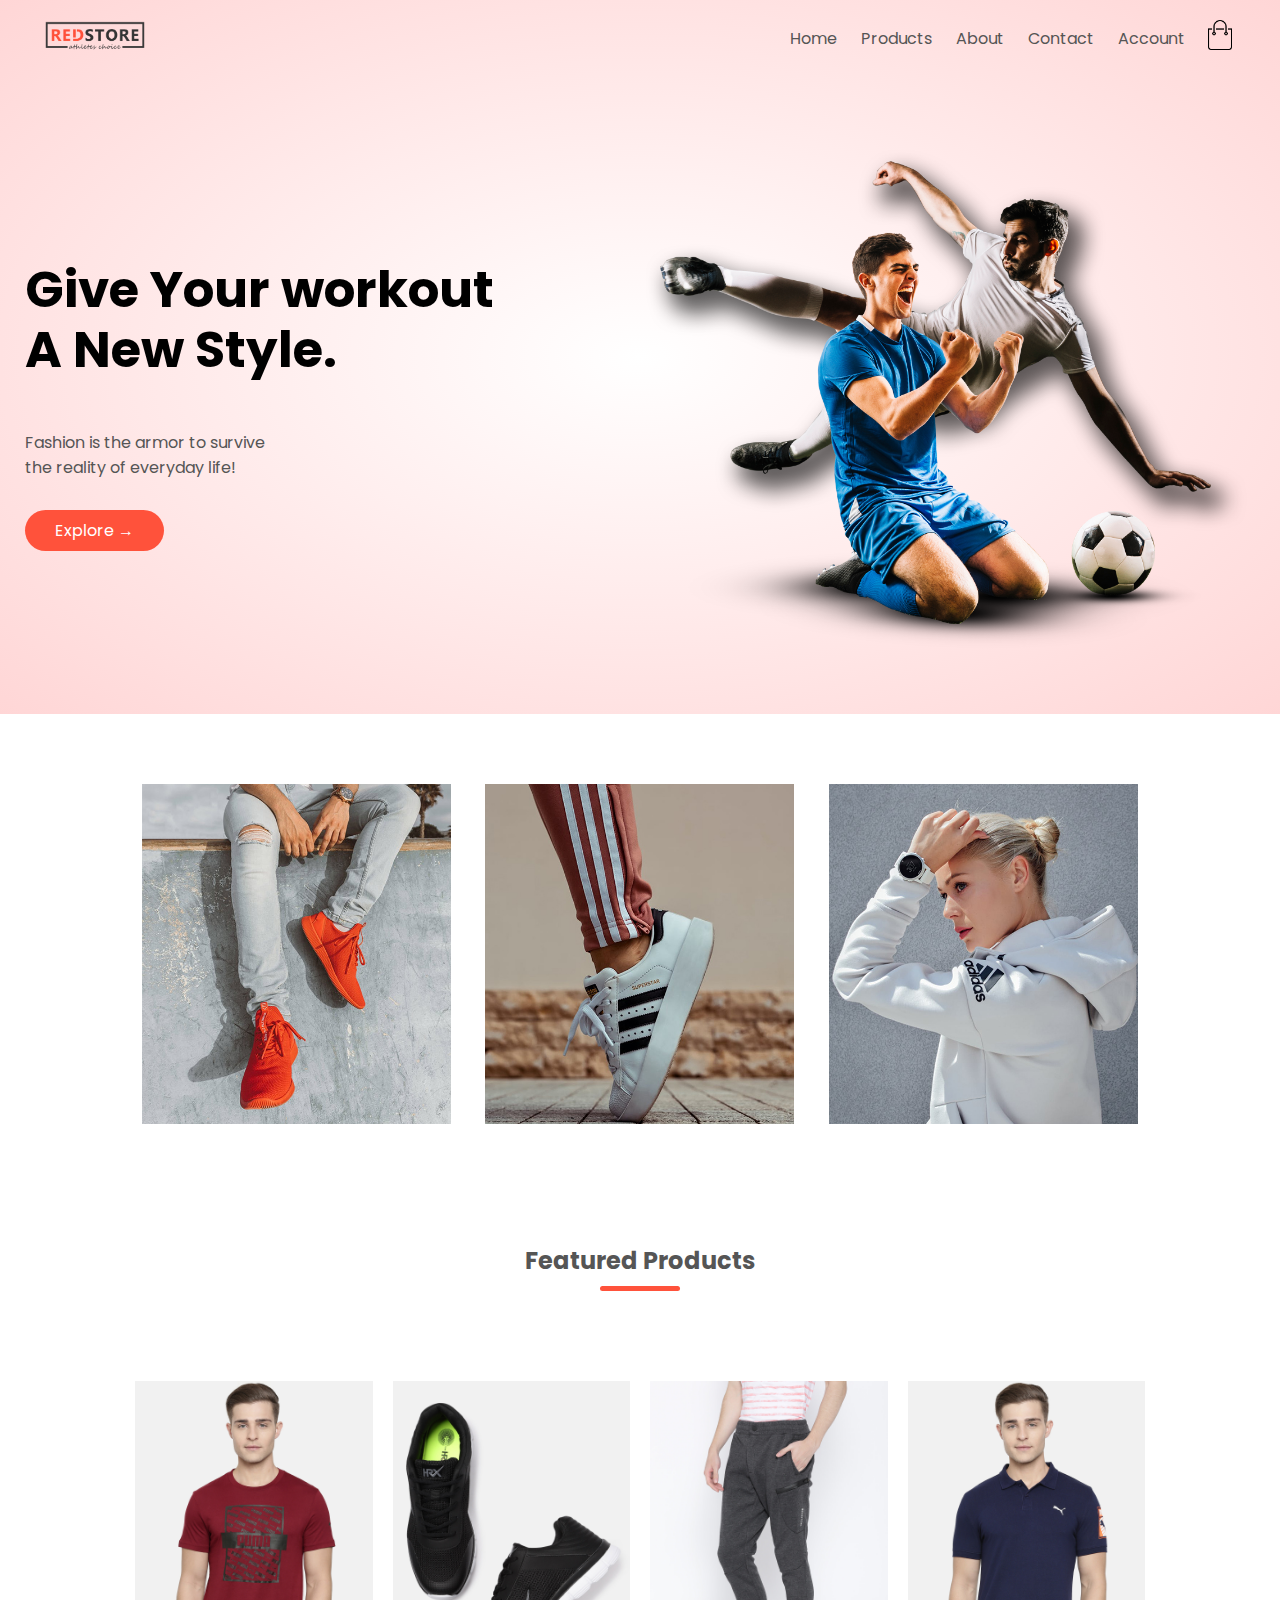
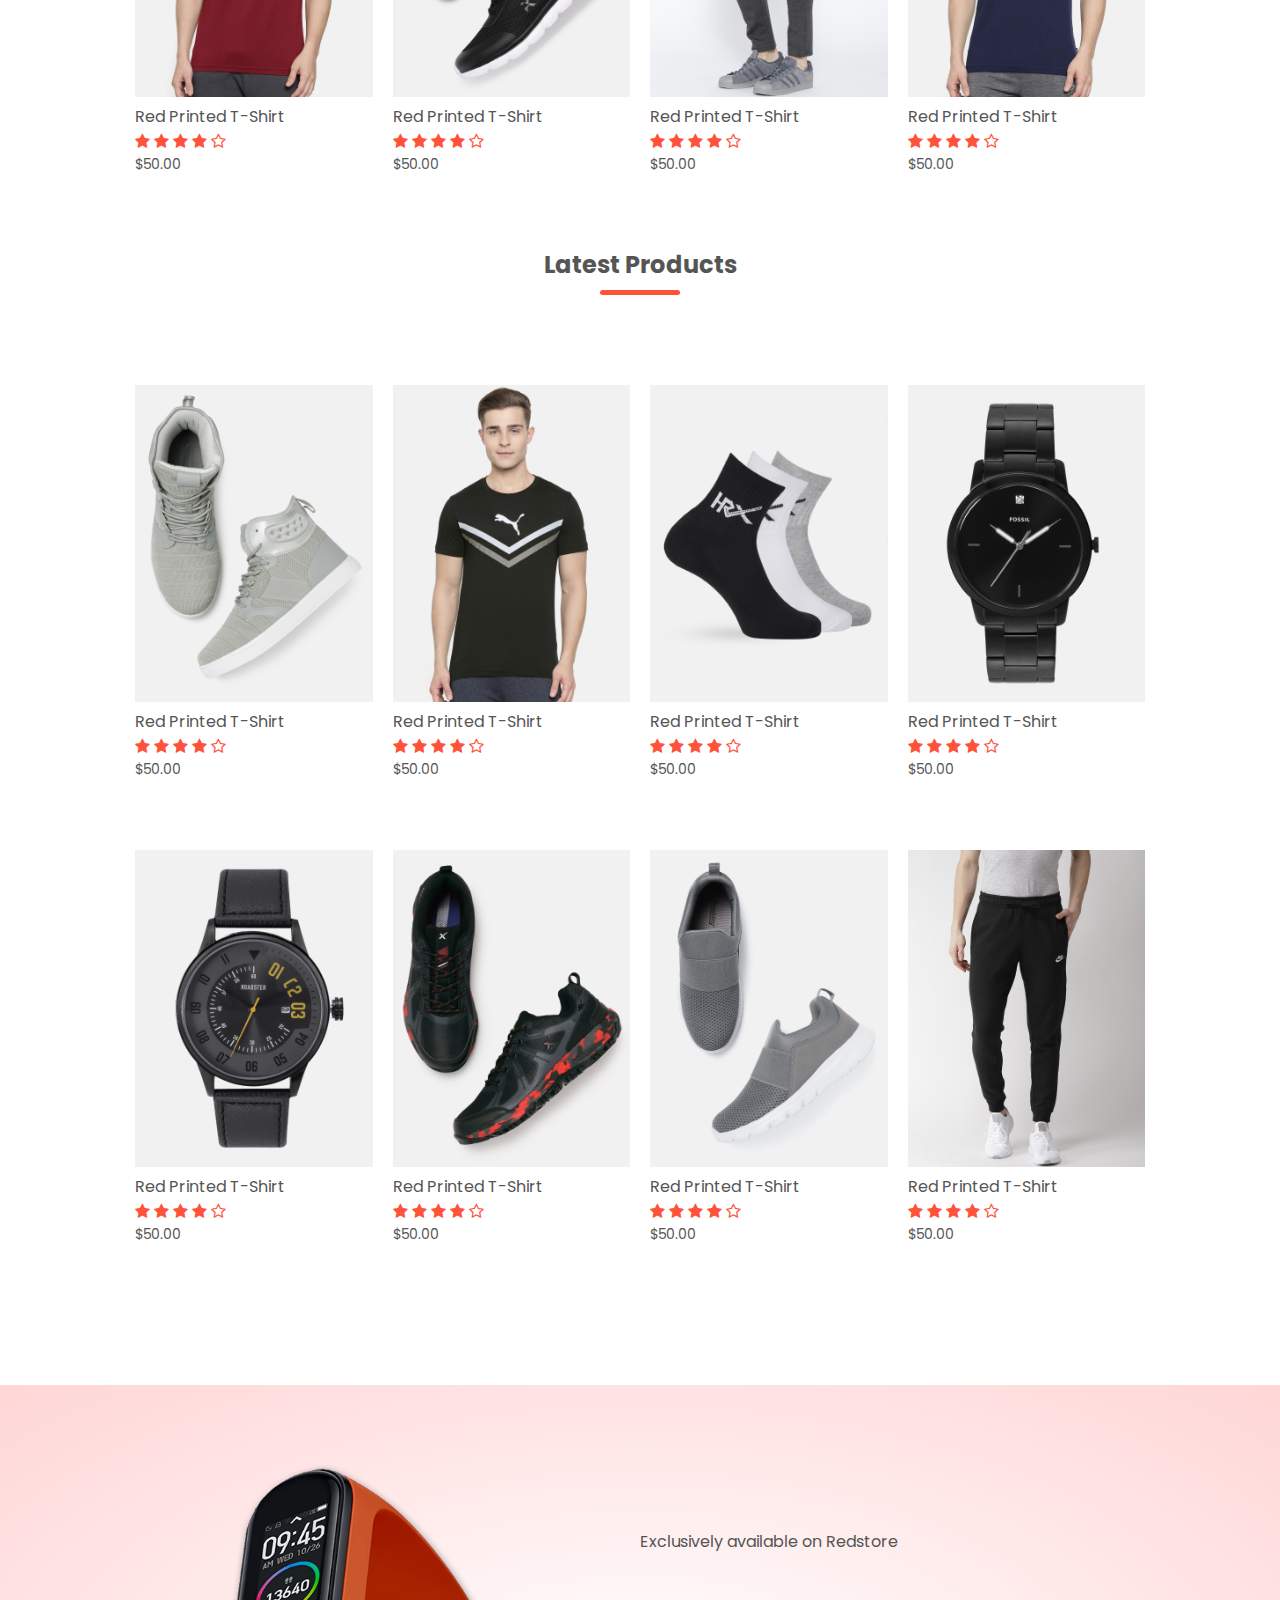
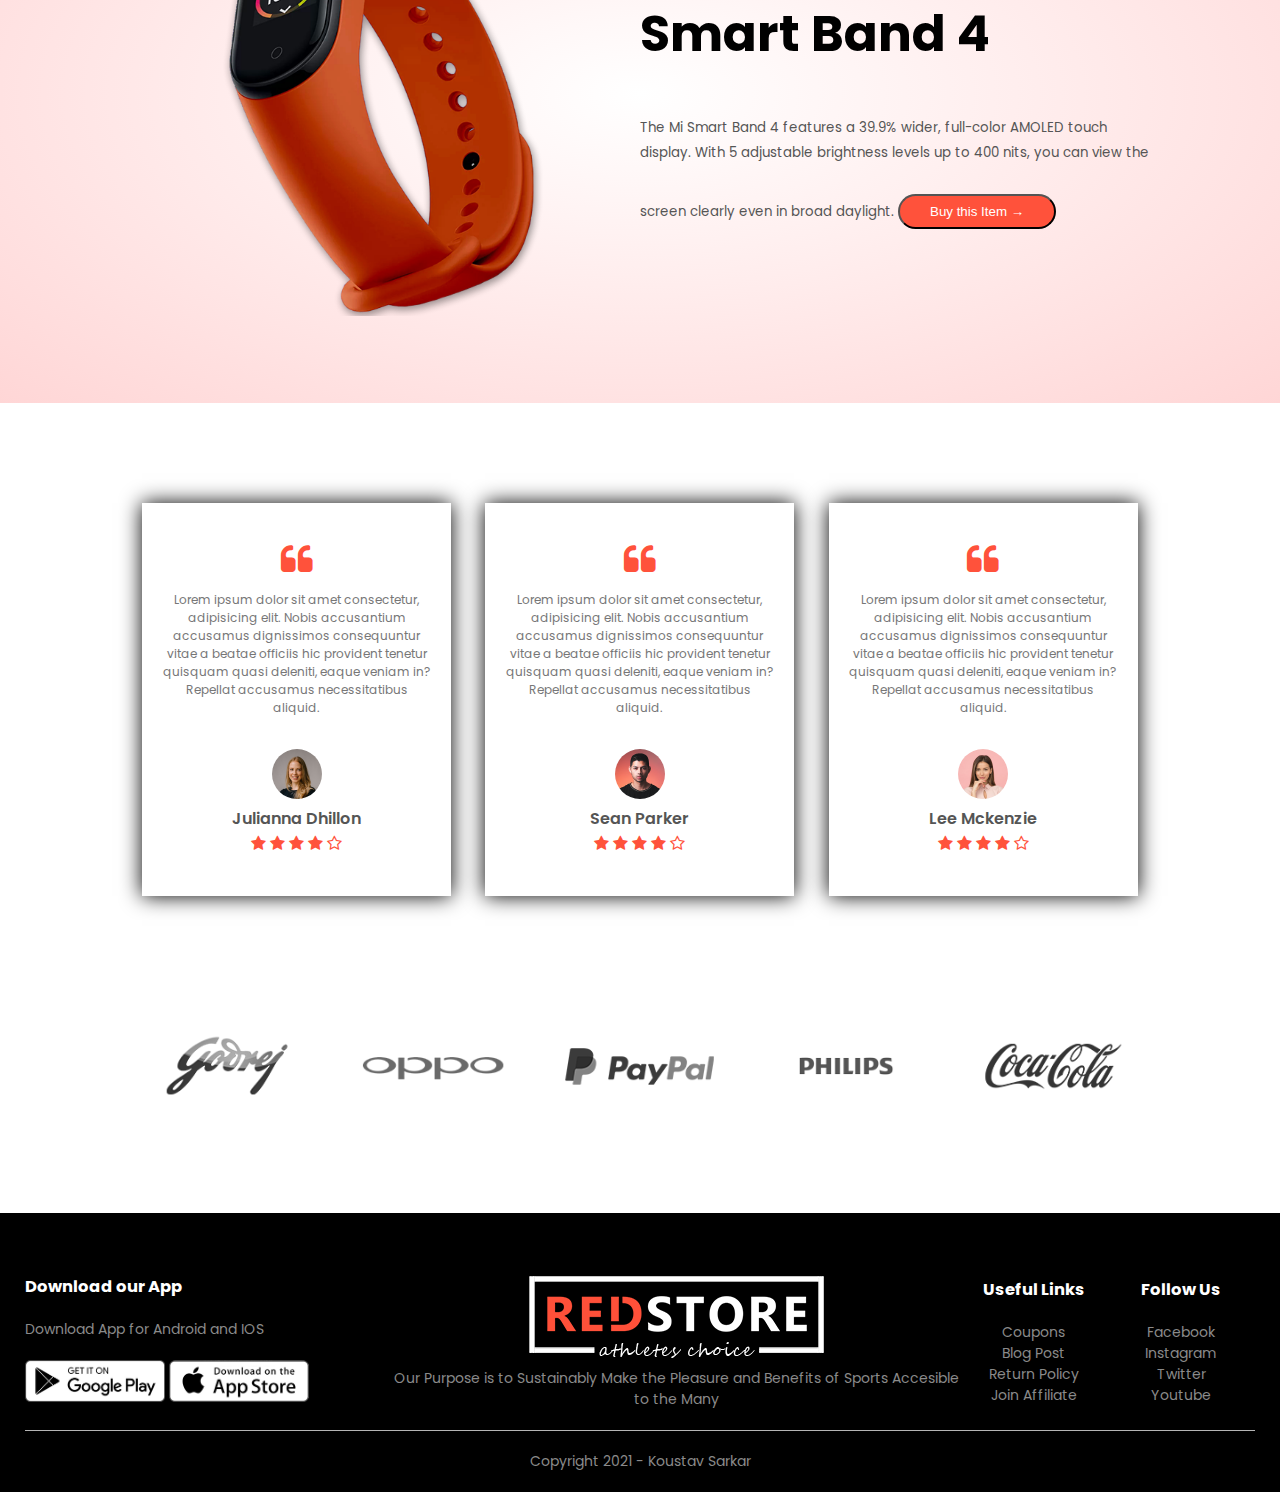
<file: index.html>
<!DOCTYPE html>
<html lang="en">
<head>
    <meta charset="UTF-8">
    <meta http-equiv="X-UA-Compatible" content="IE=edge">
    <meta name="viewport" content="width=device-width, initial-scale=1.0">
    <title>Redstore | E-Commerce Website</title>
    <link rel="stylesheet" href="style.css">
    <link rel="preconnect" href="https://fonts.googleapis.com">
    <link rel="preconnect" href="https://fonts.gstatic.com" crossorigin>
    <link href="https://fonts.googleapis.com/css2?family=Poppins:wght@100;300;400;500;600;700&display=swap" rel="stylesheet">
    <link rel="stylesheet" href="https://stackpath.bootstrapcdn.com/font-awesome/4.7.0/css/font-awesome.min.css">
</head>
<body>
</body>
    <div class="header">
        <div class="container">
            <div class="navbar">
                <div class="logo">
                   <a href="index.html"></a><img src="./RedStore_Img/images/logo.png" alt="image" width="100px" style="cursor: pointer;"></a> 
                </div>
                <nav>
                <ul id="MenuItems">
                    <li><a href="index.html">Home</a></li>
                    <li><a href="products.html">Products</a></li>
                    <li><a href="">About</a></li>
                    <li><a href="">Contact</a></li>
                    <li><a href="account.html">Account</a></li>
                </ul>
                </nav>
                <a href="cart.html"><img src="./RedStore_Img/images/cart.png" width="30px" height="30px"></a>
                <img src="./RedStore_Img/images/menu.png"class="menu-icon" onclick="menutoggle()">
            </div>
            <div class="row">
                <div class="col-2">
                    <h1>Give Your workout <br> A New Style. </h1>
                    <p>Fashion is the armor to survive <br> the reality of everyday life!</p>
                    <a href="" class="btn">Explore &#8594;</a>
                </div>
                <div class="col-2">
                    <img src="./RedStore_Img/images/image1.png" alt="">
                </div>
            </div> 
        </div>
    </div>
    <!-----featured Categories ------->
    <div class="categories">
        <div class="small-container">
            <div class="row">
                <div class="col-3">
                    <img src="./RedStore_Img/images/category-1.jpg" alt="">
                </div>
                <div class="col-3">
                    <img src="./RedStore_Img/images/category-2.jpg" alt="">
                </div>
                <div class="col-3">
                    <img src="./RedStore_Img/images/category-3.jpg" alt="">
                </div>
            </div>
        </div>
    </div>
    <!-----featured Products ------->
    <div class="small-container">
        <h2 class="title">Featured Products</h2>
        <div class="row">
            <div class="col-4">
                <a href="product-details.html"><img src="./RedStore_Img/images/product-1.jpg"></a>
                <a href="product-details.html"><h4>Red Printed T-Shirt</h4></a>
                <div class="rating">
                    <i class="fa fa-star"></i>
                    <i class="fa fa-star"></i>
                    <i class="fa fa-star"></i>
                    <i class="fa fa-star"></i>
                    <i class="fa fa-star-o"></i>
                </div>
                <p>$50.00</p>
            </div>
            <div class="col-4">
                <img src="./RedStore_Img/images/product-2.jpg">
                <h4>Red Printed T-Shirt</h4>
                <div class="rating">
                    <i class="fa fa-star"></i>
                    <i class="fa fa-star"></i>
                    <i class="fa fa-star"></i>
                    <i class="fa fa-star"></i>
                    <i class="fa fa-star-o"></i>
                </div>
                <p>$50.00</p>
            </div>
            <div class="col-4">
                <img src="./RedStore_Img/images/product-3.jpg">
                <h4>Red Printed T-Shirt</h4>
                <div class="rating">
                    <i class="fa fa-star"></i>
                    <i class="fa fa-star"></i>
                    <i class="fa fa-star"></i>
                    <i class="fa fa-star"></i>
                    <i class="fa fa-star-o"></i>
                </div>
                <p>$50.00</p>
            </div>
            <div class="col-4">
                <img src="./RedStore_Img/images/product-4.jpg">
                <h4>Red Printed T-Shirt</h4>
                <div class="rating">
                    <i class="fa fa-star"></i>
                    <i class="fa fa-star"></i>
                    <i class="fa fa-star"></i>
                    <i class="fa fa-star"></i>
                    <i class="fa fa-star-o"></i>
                </div>
                <p>$50.00</p>
            </div>
        </div>
    </div>
    <!-----Latest Products ------->
    <div class="small-container">
        <h2 class="title">Latest Products</h2>
        <div class="row">
            <div class="col-4">
                <img src="./RedStore_Img/images/product-5.jpg">
                <h4>Red Printed T-Shirt</h4>
                <div class="rating">
                    <i class="fa fa-star"></i>
                    <i class="fa fa-star"></i>
                    <i class="fa fa-star"></i>
                    <i class="fa fa-star"></i>
                    <i class="fa fa-star-o"></i>
                </div>
                <p>$50.00</p>
            </div>
            <div class="col-4">
                <img src="./RedStore_Img/images/product-6.jpg">
                <h4>Red Printed T-Shirt</h4>
                <div class="rating">
                    <i class="fa fa-star"></i>
                    <i class="fa fa-star"></i>
                    <i class="fa fa-star"></i>
                    <i class="fa fa-star"></i>
                    <i class="fa fa-star-o"></i>
                </div>
                <p>$50.00</p>
            </div>
            <div class="col-4">
                <img src="./RedStore_Img/images/product-7.jpg">
                <h4>Red Printed T-Shirt</h4>
                <div class="rating">
                    <i class="fa fa-star"></i>
                    <i class="fa fa-star"></i>
                    <i class="fa fa-star"></i>
                    <i class="fa fa-star"></i>
                    <i class="fa fa-star-o"></i>
                </div>
                <p>$50.00</p>
            </div>
            <div class="col-4">
                <img src="./RedStore_Img/images/product-8.jpg">
                <h4>Red Printed T-Shirt</h4>
                <div class="rating">
                    <i class="fa fa-star"></i>
                    <i class="fa fa-star"></i>
                    <i class="fa fa-star"></i>
                    <i class="fa fa-star"></i>
                    <i class="fa fa-star-o"></i>
                </div>
                <p>$50.00</p>
            </div>
        </div>
        <div class="row">
            <div class="col-4">
                <img src="./RedStore_Img/images/product-9.jpg">
                <h4>Red Printed T-Shirt</h4>
                <div class="rating">
                    <i class="fa fa-star"></i>
                    <i class="fa fa-star"></i>
                    <i class="fa fa-star"></i>
                    <i class="fa fa-star"></i>
                    <i class="fa fa-star-o"></i>
                </div>
                <p>$50.00</p>
            </div>
            <div class="col-4">
                <img src="./RedStore_Img/images/product-10.jpg">
                <h4>Red Printed T-Shirt</h4>
                <div class="rating">
                    <i class="fa fa-star"></i>
                    <i class="fa fa-star"></i>
                    <i class="fa fa-star"></i>
                    <i class="fa fa-star"></i>
                    <i class="fa fa-star-o"></i>
                </div>
                <p>$50.00</p>
            </div>
            <div class="col-4">
                <img src="./RedStore_Img/images/product-11.jpg">
                <h4>Red Printed T-Shirt</h4>
                <div class="rating">
                    <i class="fa fa-star"></i>
                    <i class="fa fa-star"></i>
                    <i class="fa fa-star"></i>
                    <i class="fa fa-star"></i>
                    <i class="fa fa-star-o"></i>
                </div>
                <p>$50.00</p>
            </div>
            <div class="col-4">
                <img src="./RedStore_Img/images/product-12.jpg">
                <h4>Red Printed T-Shirt</h4>
                <div class="rating">
                    <i class="fa fa-star"></i>
                    <i class="fa fa-star"></i>
                    <i class="fa fa-star"></i>
                    <i class="fa fa-star"></i>
                    <i class="fa fa-star-o"></i>
                </div>
                <p>$50.00</p>
            </div>
        </div>
    </div>
    <!-- Offer -->
    <div class="offer">
        <div class="small-container">
            <div class="row">
                <div class="col-2">
                    <img src="./RedStore_Img/images/exclusive.png" >
                </div>
                <div class="col-2">
                    <p>Exclusively available on Redstore</p>
                    <h1>Smart Band 4</h1>
                    <small>The Mi Smart Band 4 features a 39.9% wider, full-color AMOLED touch display.
                        With 5 adjustable brightness levels up to 400 nits, you can view the screen clearly even in broad daylight.</small>
                        <button type="button" class="btn btn-primary">Buy this Item &#8594</button>
                </div>
            </div>
        </div>
    </div>
    <!----------Testimonial----------->
    <div class="testimonial">
        <div class="small-container">
            <div class="row">
                <div class="col-3">
                    <i class="fa fa-quote-left"></i>
                    <p>Lorem ipsum dolor sit amet consectetur, adipisicing elit. Nobis accusantium accusamus dignissimos consequuntur vitae a beatae officiis hic provident tenetur quisquam quasi deleniti, eaque veniam in? Repellat accusamus necessitatibus aliquid.</p>
                   
                    <img src="./RedStore_Img/images/user-1.png" al>
                    <h3>Julianna Dhillon</h3>
                    <div class="rating">
                        <i class="fa fa-star"></i>
                        <i class="fa fa-star"></i>
                        <i class="fa fa-star"></i>
                        <i class="fa fa-star"></i>
                        <i class="fa fa-star-o"></i>
                    </div>
                </div>
                <div class="col-3">
                    <i class="fa fa-quote-left"></i>
                    <p>Lorem ipsum dolor sit amet consectetur, adipisicing elit. Nobis accusantium accusamus dignissimos consequuntur vitae a beatae officiis hic provident tenetur quisquam quasi deleniti, eaque veniam in? Repellat accusamus necessitatibus aliquid.</p>
                    
                    <img src="./RedStore_Img/images/user-2.png" al>
                    <h3>Sean Parker</h3>
                    <div class="rating">
                        <i class="fa fa-star"></i>
                        <i class="fa fa-star"></i>
                        <i class="fa fa-star"></i>
                        <i class="fa fa-star"></i>
                        <i class="fa fa-star-o"></i>
                    </div>
                </div>
                <div class="col-3">
                    <i class="fa fa-quote-left"></i>
                    <p>Lorem ipsum dolor sit amet consectetur, adipisicing elit. Nobis accusantium accusamus dignissimos consequuntur vitae a beatae officiis hic provident tenetur quisquam quasi deleniti, eaque veniam in? Repellat accusamus necessitatibus aliquid.</p>
                    
                    <img src="./RedStore_Img/images/user-3.png" al>
                    <h3>Lee Mckenzie</h3>
                    <div class="rating">
                        <i class="fa fa-star"></i>
                        <i class="fa fa-star"></i>
                        <i class="fa fa-star"></i>
                        <i class="fa fa-star"></i>
                        <i class="fa fa-star-o"></i>
                    </div>
                </div>
            </div>
        </div>
    </div>
    <!-----------------Brands------------------>
    <div class="brands">
        <div class="small-container">
            <div class="row">
                <div class="col-5">
                    <img src="./RedStore_Img/images/logo-godrej.png" alt="">
                </div>
                <div class="col-5">
                    <img src="./RedStore_Img/images/logo-oppo.png" alt="">
                </div>
                <div class="col-5">
                    <img src="./RedStore_Img/images/logo-paypal.png" alt="">
                </div>
                <div class="col-5">
                    <img src="./RedStore_Img/images/logo-philips.png" alt="">
                </div>
                <div class="col-5">
                    <img src="./RedStore_Img/images/logo-coca-cola.png" alt="">
                </div>
            </div>
        </div>
    </div>
    <div class="footer">
        <div class="container">
            <div class="row">
                <div class="footer-col-1">
                    <h3>Download our App</h3>
                    <p>Download App for Android and IOS</p>
                    <div class="app-logo">
                        <img src="./RedStore_Img/images/play-store.png" alt="">
                        <img src="./RedStore_Img/images/app-store.png" alt="">
                    </div>
                </div>
                <div class="footer-col-2">
                    <img src="./RedStore_Img/images/logo-white.png" alt="">
                    <p>Our Purpose is to Sustainably Make the Pleasure and Benefits of Sports Accesible to the Many</p>
                </div>
                <div class="footer-col-3">
                    <h3>Useful Links</h3>
                    <ul>
                        <li>Coupons</li>
                        <li>Blog Post</li>
                        <li>Return Policy</li>
                        <li>Join Affiliate</li>
                    </ul>
                </div>
                <div class="footer-col-4">
                    <h3>Follow Us</h3>
                    <ul>
                        <li>Facebook</li>
                        <li>Instagram</li>
                        <li>Twitter</li>
                        <li>Youtube</li>
                    </ul>
                </div>
            </div>
            <hr>
            <p class="copyright">Copyright 2021 - Koustav Sarkar</p>
        </div>
    </div>
    <!-- ----------js for toggle menu------- -->
     <script>
        var MenuItems = document.getElementById("MenuItems");
        MenuItems.style.maxHeight="0px";
        function menutoggle()
        {
            if(MenuItems.style.maxHeight == "0px")
            {
                MenuItems.style.maxHeight = "200px";
            }
            else
            {
                MenuItems.style.maxHeight = "0px";
            }
        }
    </script> 
</body>
</html>
</file>
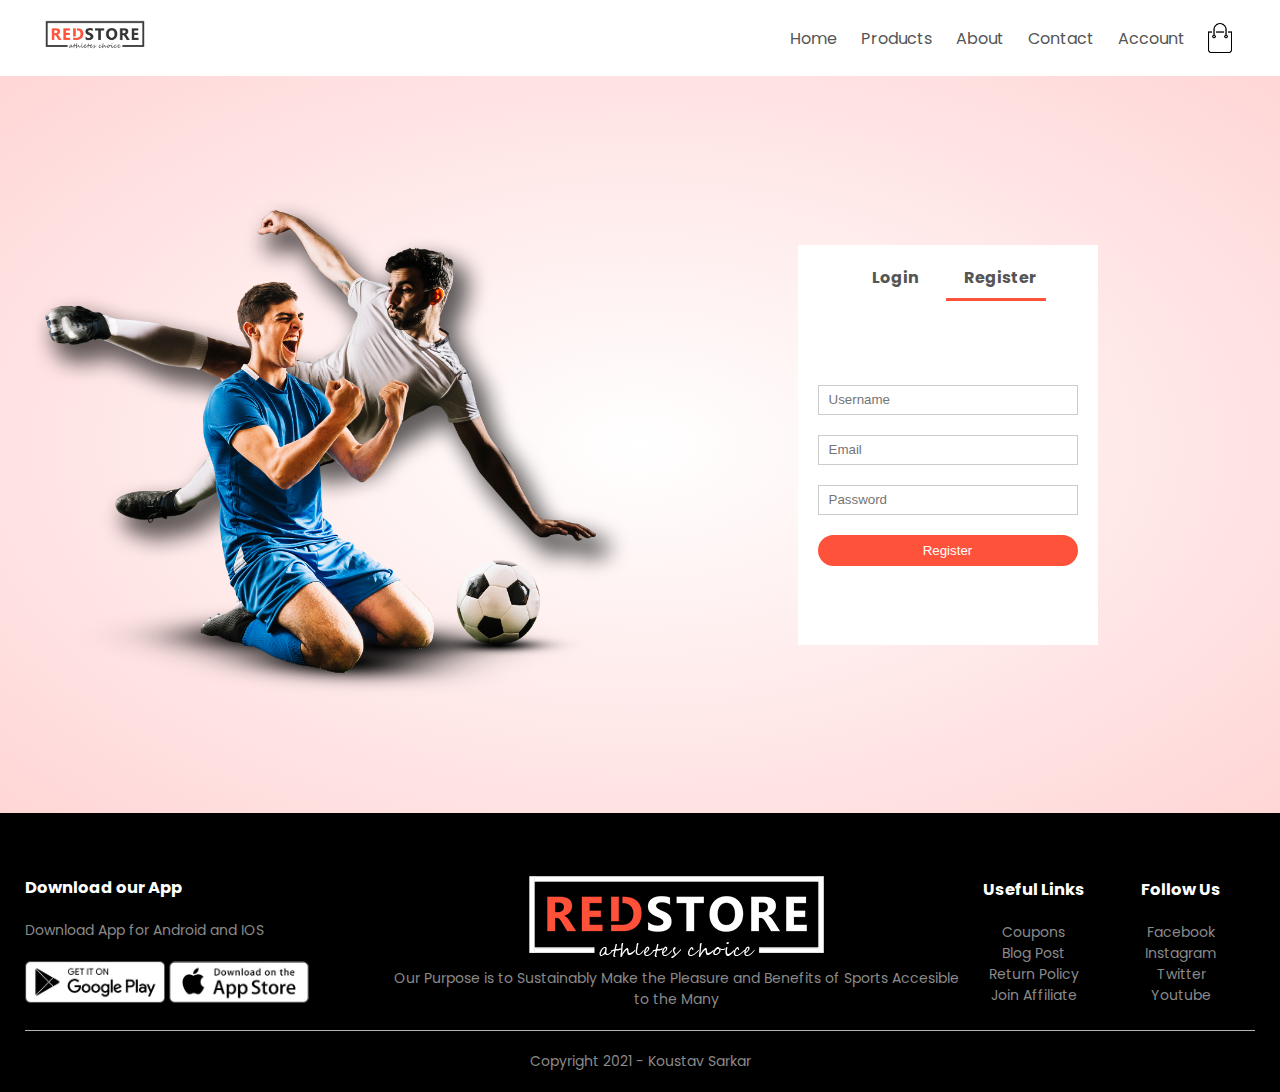
<file: account.html>
<!DOCTYPE html>
<html lang="en">
<head>
    <meta charset="UTF-8">
    <meta http-equiv="X-UA-Compatible" content="IE=edge">
    <meta name="viewport" content="width=device-width, initial-scale=1.0">
    <title>All-Products-Redstore | E-Commerce Website</title>
    <link rel="stylesheet" href="style.css">
    <link rel="preconnect" href="https://fonts.googleapis.com">
    <link rel="preconnect" href="https://fonts.gstatic.com" crossorigin>
    <link href="https://fonts.googleapis.com/css2?family=Poppins:wght@100;300;400;500;600;700&display=swap" rel="stylesheet">
    <link rel="stylesheet" href="https://stackpath.bootstrapcdn.com/font-awesome/4.7.0/css/font-awesome.min.css">
</head>
<body>
</body>
        <div class="container">
            <div class="navbar">
                <div class="logo">
                    <img src="./RedStore_Img/images/logo.png" alt="image" width="100px">
                </div>
                <nav>
                <ul id="MenuItems">
                    <li><a href="">Home</a></li>
                    <li><a href="">Products</a></li>
                    <li><a href="">About</a></li>
                    <li><a href="">Contact</a></li>
                    <li><a href="">Account</a></li>
                </ul>
                </nav>
                <img src="./RedStore_Img/images/cart.png" width="30px" height="30px">
                <img src="./RedStore_Img/images/menu.png"class="menu-icon" onclick="menutoggle()">
            </div> 
        </div> 

        <!-- --------------account page-------------- -->
        <div class="account-page">
            <div class="container">
                <div class="row">
                    <div class="col-2">
                        <img src="./RedStore_Img/images/image1.png" alt="">
                    </div>
                    <div class="col-2">
                        <div class="form-container">
                            <div class="form-btn">
                                <span onclick="login()">Login</span>
                                <span onclick="register()">Register</span>
                                <hr id="Indicator">
                            </div>
                            <form id="LoginForm">
                                <input type="text" placeholder="Username">
                                <input type="password" placeholder="Password">
                                <button type="submit" class="btn">Login</button>
                                <a href="">Forgot Password</a>
                            </form>

                            <form id="RegForm">
                                <input type="text" placeholder="Username">
                                <input type="email" placeholder="Email">
                                <input type="password" placeholder="Password">
                                <button type="submit" class="btn">Register</button>
                            </form>
                        </div>
                    </div>
                </div>
            </div>
        </div>

    <!-----Footer ------->
    <div class="footer">
        <div class="container">
            <div class="row">
                <div class="footer-col-1">
                    <h3>Download our App</h3>
                    <p>Download App for Android and IOS</p>
                    <div class="app-logo">
                        <img src="./RedStore_Img/images/play-store.png" alt="">
                        <img src="./RedStore_Img/images/app-store.png" alt="">
                    </div>
                </div>
                <div class="footer-col-2">
                    <img src="./RedStore_Img/images/logo-white.png" alt="">
                    <p>Our Purpose is to Sustainably Make the Pleasure and Benefits of Sports Accesible to the Many</p>
                </div>
                <div class="footer-col-3">
                    <h3>Useful Links</h3>
                    <ul>
                        <li>Coupons</li>
                        <li>Blog Post</li>
                        <li>Return Policy</li>
                        <li>Join Affiliate</li>
                    </ul>
                </div>
                <div class="footer-col-4">
                    <h3>Follow Us</h3>
                    <ul>
                        <li>Facebook</li>
                        <li>Instagram</li>
                        <li>Twitter</li>
                        <li>Youtube</li>
                    </ul>
                </div>
            </div>
            <hr>
            <p class="copyright">Copyright 2021 - Koustav Sarkar</p>
        </div>
    </div>
    <!-- ----------js for toggle menu------- -->
     <script>
        var MenuItems = document.getElementById("MenuItems");
        MenuItems.style.maxHeight="0px";
        function menutoggle()
        {
            if(MenuItems.style.maxHeight == "0px")
            {
                MenuItems.style.maxHeight = "200px";
            }
            else
            {
                MenuItems.style.maxHeight = "0px";
            }
        }
    </script> 

    <!---------js for toggle form------->
    <script>
        var LoginForm = document.getElementById("LoginForm")
        var RegForm = document.getElementById("RegForm")
        var indicator = document.getElementById("Indicator")
        function register()
        {
            RegForm.style.transform = "translateX(0px)"
            LoginForm.style.transform = "translateX(0px)"
            Indicator.style.transform = "translateX(100px)"
        }
        function login()
        {
            RegForm.style.transform = "translateX(300px)"
            LoginForm.style.transform = "translateX(300px)"
            Indicator.style.transform = "translateX(0px)"
        }
    </script>
</body>
</html>
</file>
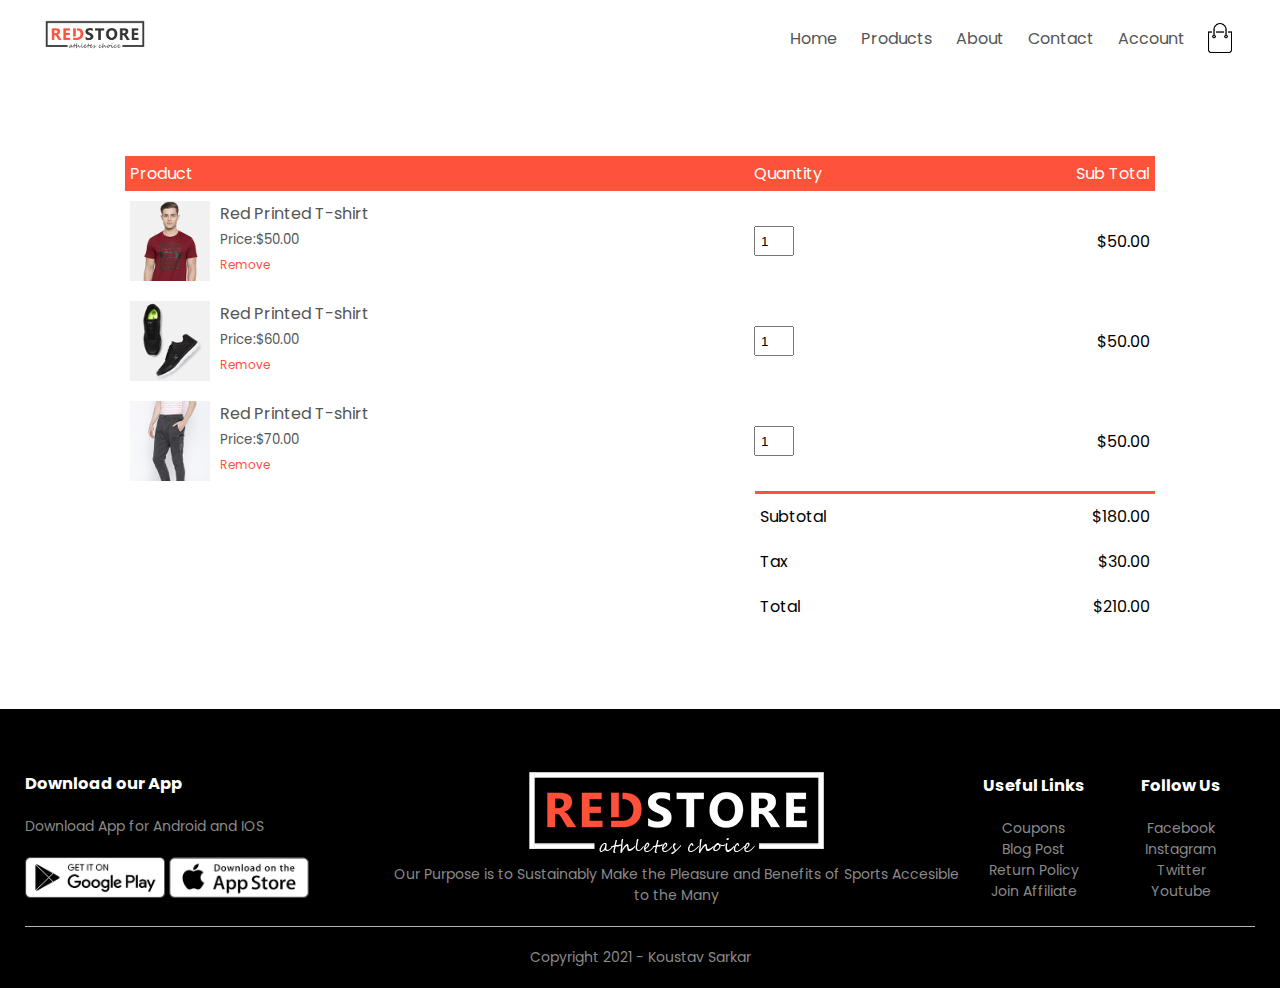
<file: cart.html>
<!DOCTYPE html>
<html lang="en">
<head>
    <meta charset="UTF-8">
    <meta http-equiv="X-UA-Compatible" content="IE=edge">
    <meta name="viewport" content="width=device-width, initial-scale=1.0">
    <title>All-Products-Redstore | E-Commerce Website</title>
    <link rel="stylesheet" href="style.css">
    <link rel="preconnect" href="https://fonts.googleapis.com">
    <link rel="preconnect" href="https://fonts.gstatic.com" crossorigin>
    <link href="https://fonts.googleapis.com/css2?family=Poppins:wght@100;300;400;500;600;700&display=swap" rel="stylesheet">
    <link rel="stylesheet" href="https://stackpath.bootstrapcdn.com/font-awesome/4.7.0/css/font-awesome.min.css">
</head>
<body>
</body>
        <div class="container">
            <div class="navbar">
                <div class="logo">
                    <img src="./RedStore_Img/images/logo.png" alt="image" width="100px">
                </div>
                <nav>
                <ul id="MenuItems">
                    <li><a href="">Home</a></li>
                    <li><a href="">Products</a></li>
                    <li><a href="">About</a></li>
                    <li><a href="">Contact</a></li>
                    <li><a href="">Account</a></li>
                </ul>
                </nav>
                <img src="./RedStore_Img/images/cart.png" width="30px" height="30px">
                <img src="./RedStore_Img/images/menu.png"class="menu-icon" onclick="menutoggle()">
            </div> 
        </div>

        <!-----cart items details ------->
        <div class="small-container cart-page">
            <table>
                <tr>
                    <th>Product</th>
                    <th>Quantity</th>
                    <th>Sub Total</th>
                </tr>
                <tr>
                    <td>
                        <div class="cart-info">
                            <img src="./RedStore_Img/images/buy-1.jpg" alt="">
                            <div>
                                <p>Red Printed T-shirt</p>
                                <small>Price:$50.00</small>
                                <br>
                                <a href="">Remove</a>
                            </div>
                        </div>
                    </td>
                    <td><input type="number" value="1"></td>
                    <td>$50.00</td>
                </tr>
                <tr>
                    <td>
                        <div class="cart-info">
                            <img src="./RedStore_Img/images/buy-2.jpg" alt="">
                            <div>
                                <p>Red Printed T-shirt</p>
                                <small>Price:$60.00</small>
                                <br>
                                <a href="">Remove</a>
                            </div>
                        </div>
                    </td>
                    <td><input type="number" value="1"></td>
                    <td>$50.00</td>
                </tr>
                <tr>
                    <td>
                        <div class="cart-info">
                            <img src="./RedStore_Img/images/buy-3.jpg" alt="">
                            <div>
                                <p>Red Printed T-shirt</p>
                                <small>Price:$70.00</small>
                                <br>
                                <a href="">Remove</a>
                            </div>
                        </div>
                    </td>
                    <td><input type="number" value="1"></td>
                    <td>$50.00</td>
                </tr>
            </table>

            <div class="total-price">
                <table>
                    <tr>
                        <td>Subtotal</td>
                        <td>$180.00</td>
                    </tr>
                    <tr>
                        <td>Tax</td>
                        <td>$30.00</td>
                    </tr>
                    <tr>
                        <td>Total</td>
                        <td>$210.00</td>
                    </tr>
                </table>
            </div>


        </div>
    <!-----Footer ------->
    <div class="footer">
        <div class="container">
            <div class="row">
                <div class="footer-col-1">
                    <h3>Download our App</h3>
                    <p>Download App for Android and IOS</p>
                    <div class="app-logo">
                        <img src="./RedStore_Img/images/play-store.png" alt="">
                        <img src="./RedStore_Img/images/app-store.png" alt="">
                    </div>
                </div>
                <div class="footer-col-2">
                    <img src="./RedStore_Img/images/logo-white.png" alt="">
                    <p>Our Purpose is to Sustainably Make the Pleasure and Benefits of Sports Accesible to the Many</p>
                </div>
                <div class="footer-col-3">
                    <h3>Useful Links</h3>
                    <ul>
                        <li>Coupons</li>
                        <li>Blog Post</li>
                        <li>Return Policy</li>
                        <li>Join Affiliate</li>
                    </ul>
                </div>
                <div class="footer-col-4">
                    <h3>Follow Us</h3>
                    <ul>
                        <li>Facebook</li>
                        <li>Instagram</li>
                        <li>Twitter</li>
                        <li>Youtube</li>
                    </ul>
                </div>
            </div>
            <hr>
            <p class="copyright">Copyright 2021 - Koustav Sarkar</p>
        </div>
    </div>
    <!-- ----------js for toggle menu------- -->
     <script>
        var MenuItems = document.getElementById("MenuItems");
        MenuItems.style.maxHeight="0px";
        function menutoggle()
        {
            if(MenuItems.style.maxHeight == "0px")
            {
                MenuItems.style.maxHeight = "200px";
            }
            else
            {
                MenuItems.style.maxHeight = "0px";
            }
        }
    </script> 

</body>
</html>
</file>
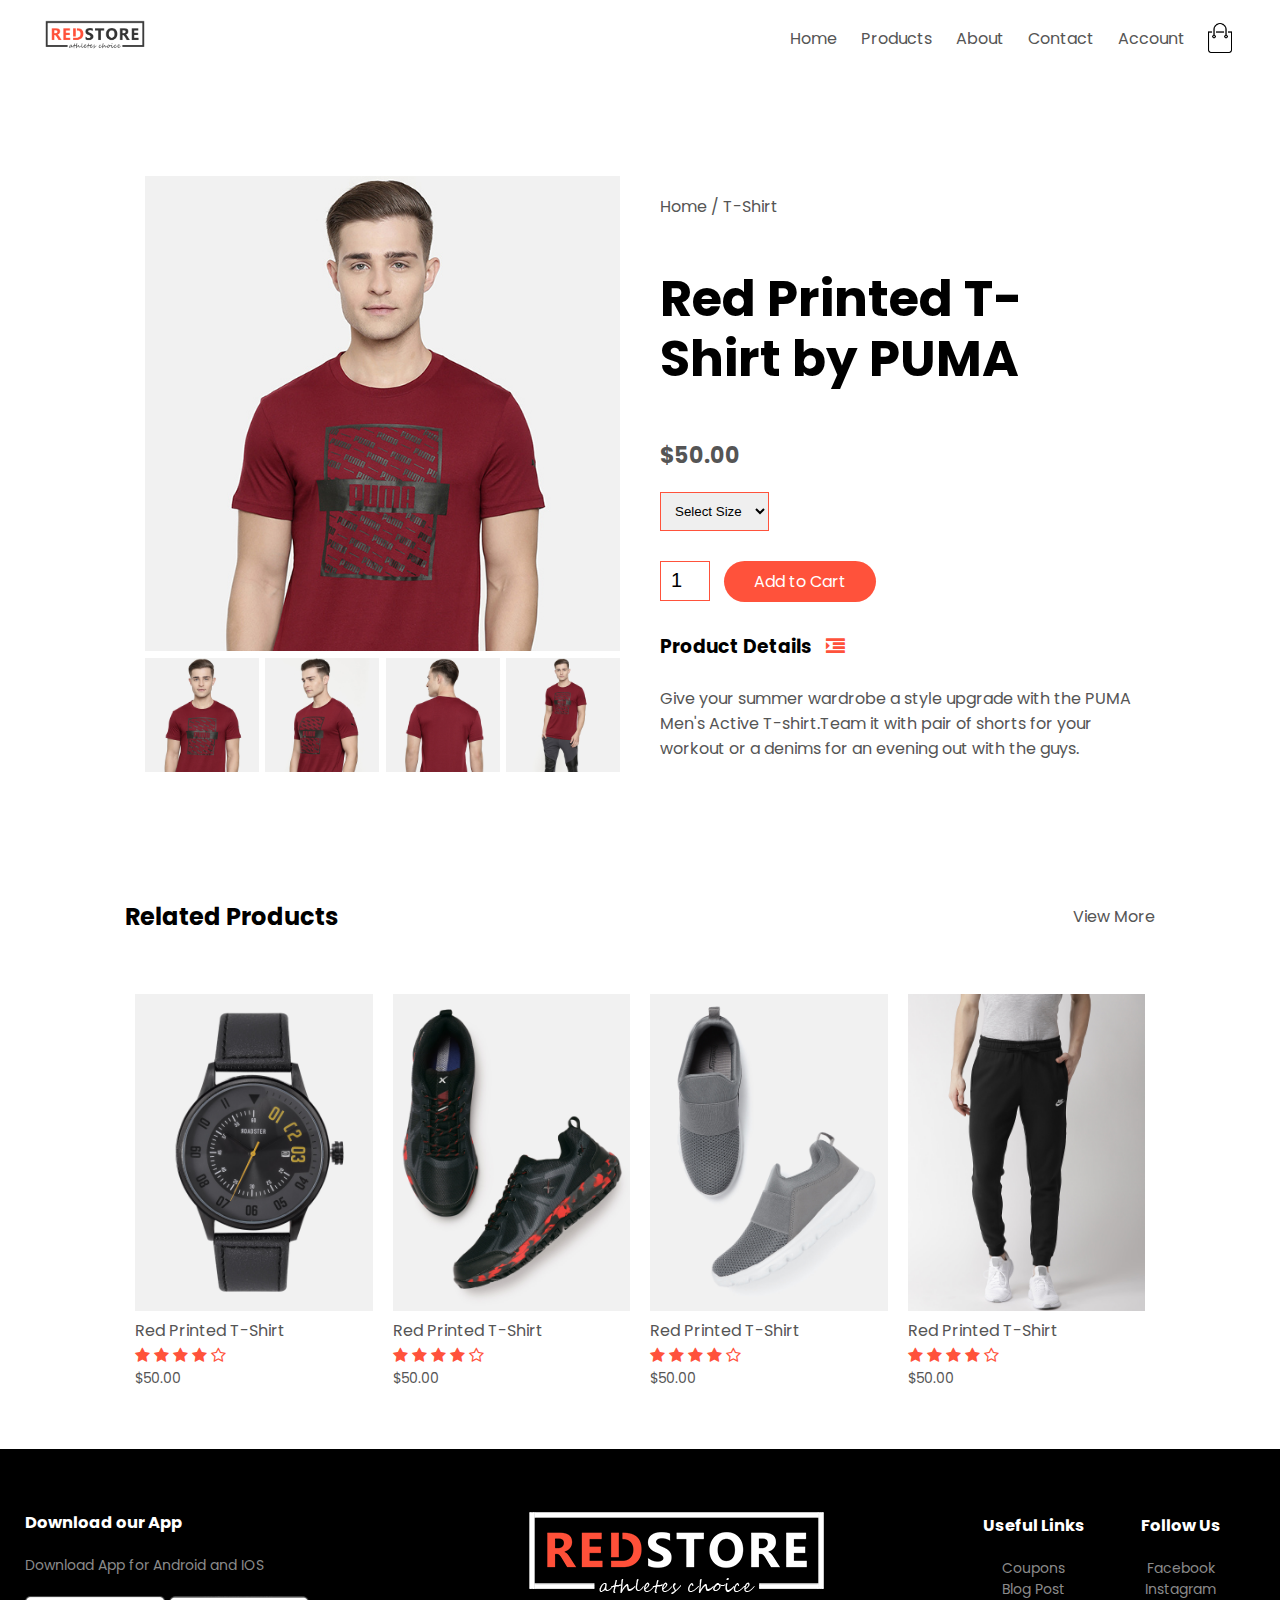
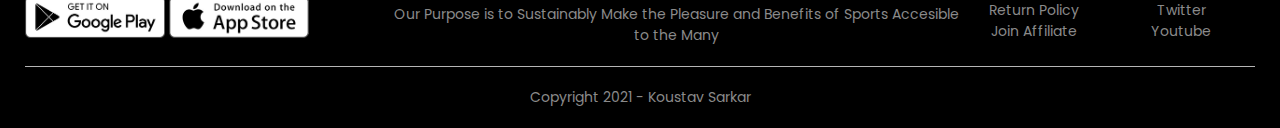
<file: product-details.html>
<!DOCTYPE html>
<html lang="en">
<head>
    <meta charset="UTF-8">
    <meta http-equiv="X-UA-Compatible" content="IE=edge">
    <meta name="viewport" content="width=device-width, initial-scale=1.0">
    <title>All-Products-Redstore | E-Commerce Website</title>
    <link rel="stylesheet" href="style.css">
    <link rel="preconnect" href="https://fonts.googleapis.com">
    <link rel="preconnect" href="https://fonts.gstatic.com" crossorigin>
    <link href="https://fonts.googleapis.com/css2?family=Poppins:wght@100;300;400;500;600;700&display=swap" rel="stylesheet">
    <link rel="stylesheet" href="https://stackpath.bootstrapcdn.com/font-awesome/4.7.0/css/font-awesome.min.css">
</head>
<body>
</body>
        <div class="container">
            <div class="navbar">
                <div class="logo">
                    <img src="./RedStore_Img/images/logo.png" alt="image" width="100px">
                </div>
                <nav>
                <ul id="MenuItems">
                    <li><a href="">Home</a></li>
                    <li><a href="">Products</a></li>
                    <li><a href="">About</a></li>
                    <li><a href="">Contact</a></li>
                    <li><a href="">Account</a></li>
                </ul>
                </nav>
                <img src="./RedStore_Img/images/cart.png" width="30px" height="30px">
                <img src="./RedStore_Img/images/menu.png"class="menu-icon" onclick="menutoggle()">
            </div> 
        </div>
         <!-- ------------------single product details---------- -->
        <div class="small-container single-product">
            <div class="row">
                <div class="col-2">
                    <img src="./RedStore_Img/images/gallery-1.jpg" width="100%" id="Productimg">
                    <div class="small-img-row">
                        <div class="small-img-col">
                            <img src="./RedStore_Img/images/gallery-1.jpg" alt="" class="small-img">
                        </div>
                        <div class="small-img-col">
                            <img src="./RedStore_Img/images/gallery-2.jpg" alt="" class="small-img">
                        </div>
                        <div class="small-img-col">
                            <img src="./RedStore_Img/images/gallery-3.jpg" alt="" class="small-img">
                        </div>
                        <div class="small-img-col">
                            <img src="./RedStore_Img/images/gallery-4.jpg" alt="" class="small-img">
                        </div>
                    </div>
                </div>
                <div class="col-2">
                    <p>Home / T-Shirt</p>
                    <h1>Red Printed T-Shirt by PUMA</h1>
                    <h4>$50.00</h4>
                    <select name="" id="">
                        <option value="">Select Size</option>
                        <option value="">XXL</option>
                        <option value="">XL</option>
                        <option value="">L</option>
                        <option value="">Medium</option>
                        <option value="">small</option>
                    </select>
                    <input type="number" value="1">
                    <a href="" class="btn">Add to Cart</a>
                    <h3>Product Details <i class="fa fa-indent"></i></h3>
                    <br>
                    <p>
                        Give your summer wardrobe a style upgrade with the PUMA
                        Men's Active T-shirt.Team it with pair of shorts for 
                        your workout or a denims for an evening out with 
                        the guys.
                    </p>
                </div>
            </div>
        </div>

        <div class="small-container">
            <div class="row row-2">
                <h2>Related Products</h2>
                <p>View More</p>
            </div>
        </div>


    <div class="small-container">
        <div class="row">
            <div class="col-4">
                <img src="./RedStore_Img/images/product-9.jpg">
                <h4>Red Printed T-Shirt</h4>
                <div class="rating">
                    <i class="fa fa-star"></i>
                    <i class="fa fa-star"></i>
                    <i class="fa fa-star"></i>
                    <i class="fa fa-star"></i>
                    <i class="fa fa-star-o"></i>
                </div>
                <p>$50.00</p>
            </div>
            <div class="col-4">
                <img src="./RedStore_Img/images/product-10.jpg">
                <h4>Red Printed T-Shirt</h4>
                <div class="rating">
                    <i class="fa fa-star"></i>
                    <i class="fa fa-star"></i>
                    <i class="fa fa-star"></i>
                    <i class="fa fa-star"></i>
                    <i class="fa fa-star-o"></i>
                </div>
                <p>$50.00</p>
            </div>
            <div class="col-4">
                <img src="./RedStore_Img/images/product-11.jpg">
                <h4>Red Printed T-Shirt</h4>
                <div class="rating">
                    <i class="fa fa-star"></i>
                    <i class="fa fa-star"></i>
                    <i class="fa fa-star"></i>
                    <i class="fa fa-star"></i>
                    <i class="fa fa-star-o"></i>
                </div>
                <p>$50.00</p>
            </div>
            <div class="col-4">
                <img src="./RedStore_Img/images/product-12.jpg">
                <h4>Red Printed T-Shirt</h4>
                <div class="rating">
                    <i class="fa fa-star"></i>
                    <i class="fa fa-star"></i>
                    <i class="fa fa-star"></i>
                    <i class="fa fa-star"></i>
                    <i class="fa fa-star-o"></i>
                </div>
                <p>$50.00</p>
            </div>
        </div>
    </div>
    <!-----Latest Products ------->
    <div class="smallcontainer">
    </div>
    <div class="footer">
        <div class="container">
            <div class="row">
                <div class="footer-col-1">
                    <h3>Download our App</h3>
                    <p>Download App for Android and IOS</p>
                    <div class="app-logo">
                        <img src="./RedStore_Img/images/play-store.png" alt="">
                        <img src="./RedStore_Img/images/app-store.png" alt="">
                    </div>
                </div>
                <div class="footer-col-2">
                    <img src="./RedStore_Img/images/logo-white.png" alt="">
                    <p>Our Purpose is to Sustainably Make the Pleasure and Benefits of Sports Accesible to the Many</p>
                </div>
                <div class="footer-col-3">
                    <h3>Useful Links</h3>
                    <ul>
                        <li>Coupons</li>
                        <li>Blog Post</li>
                        <li>Return Policy</li>
                        <li>Join Affiliate</li>
                    </ul>
                </div>
                <div class="footer-col-4">
                    <h3>Follow Us</h3>
                    <ul>
                        <li>Facebook</li>
                        <li>Instagram</li>
                        <li>Twitter</li>
                        <li>Youtube</li>
                    </ul>
                </div>
            </div>
            <hr>
            <p class="copyright">Copyright 2021 - Koustav Sarkar</p>
        </div>
    </div>
    <!-- ----------js for toggle menu------- -->
     <script>
        var MenuItems = document.getElementById("MenuItems");
        MenuItems.style.maxHeight="0px";
        function menutoggle()
        {
            if(MenuItems.style.maxHeight == "0px")
            {
                MenuItems.style.maxHeight = "200px";
            }
            else
            {
                MenuItems.style.maxHeight = "0px";
            }
        }
    </script> 

    <!-- -------------------js for product gallery----------------- -->
    <script>
        var Productimg = document.getElementById("Productimg");
        var SmallImg = document.getElementsByClassName("small-img");
        SmallImg[0].onclick=function(){
            Productimg.src = SmallImg[0].src;
        }
        SmallImg[1].onclick=function(){
            Productimg.src = SmallImg[1].src;
        }
        SmallImg[2].onclick=function(){
            Productimg.src = SmallImg[2].src;
        }
        SmallImg[3].onclick=function(){
            Productimg.src = SmallImg[3].src;
        }
    </script>
</body>
</html>
</file>
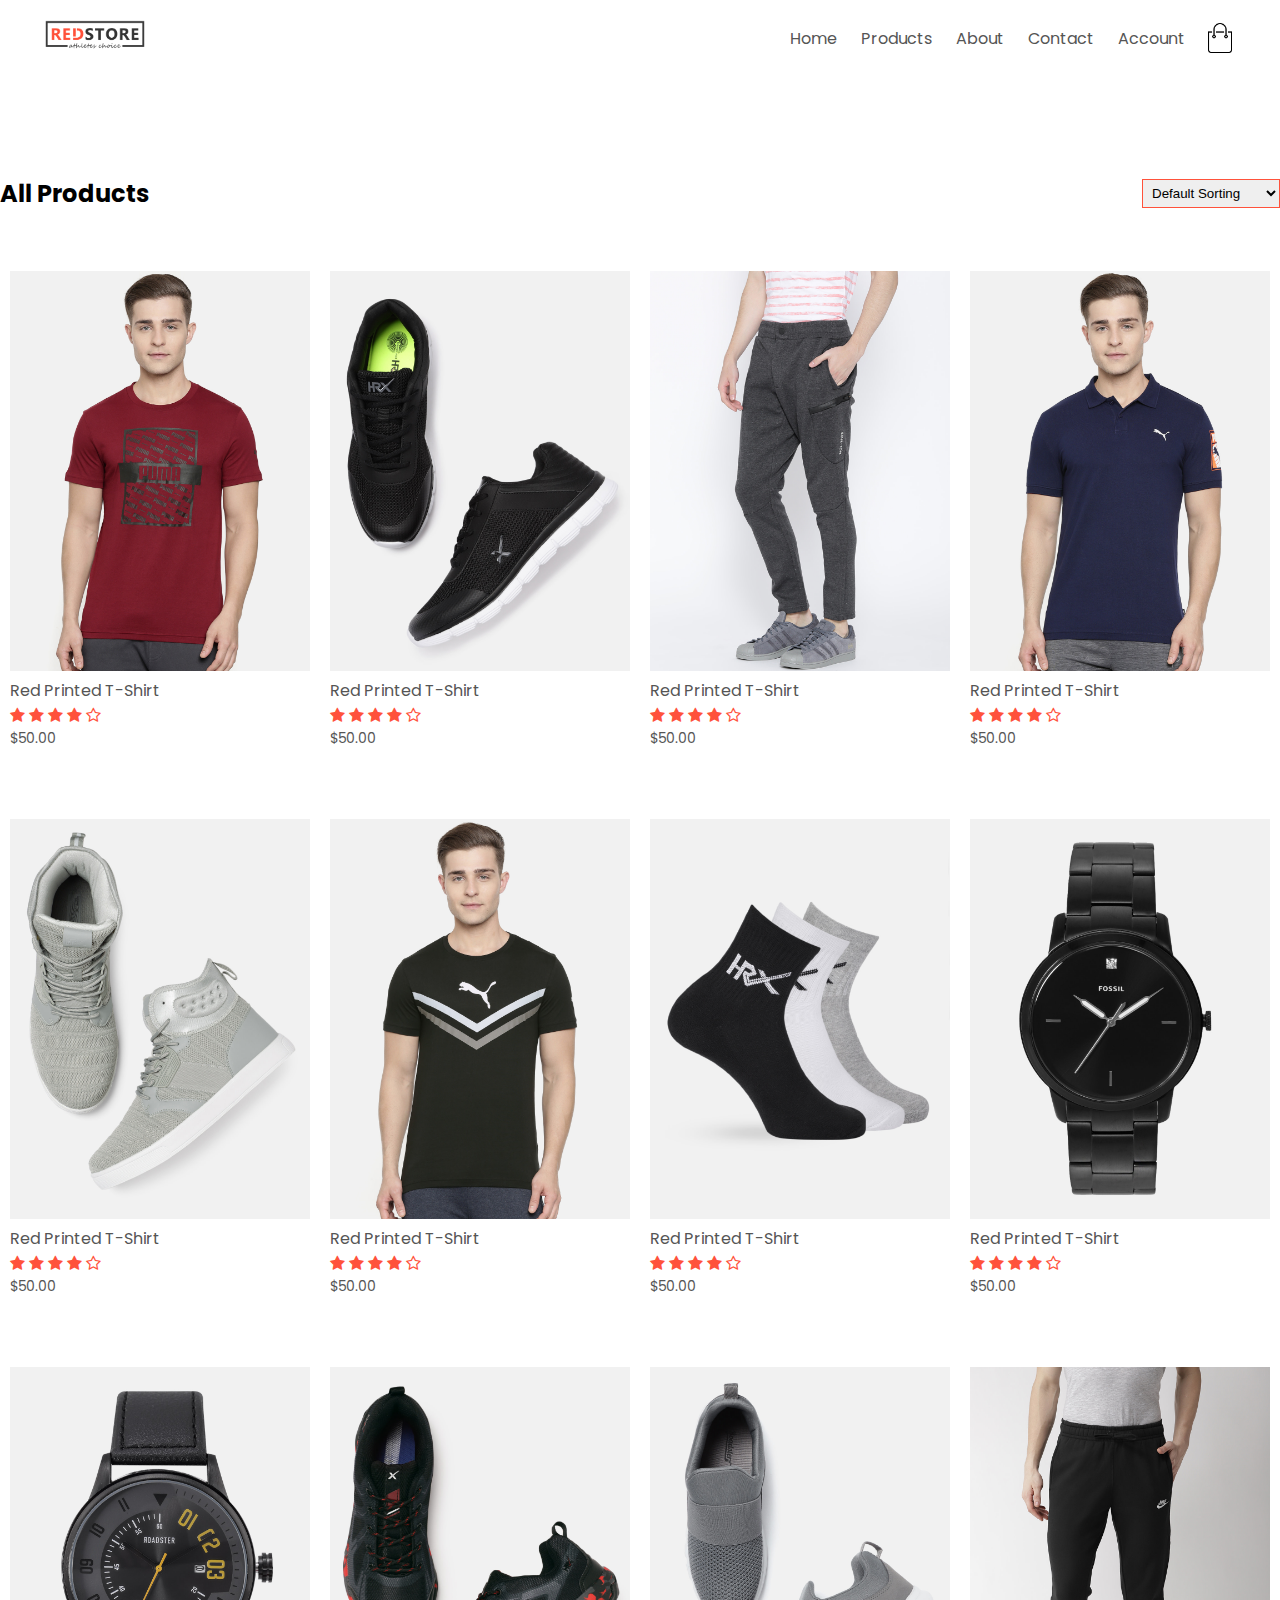
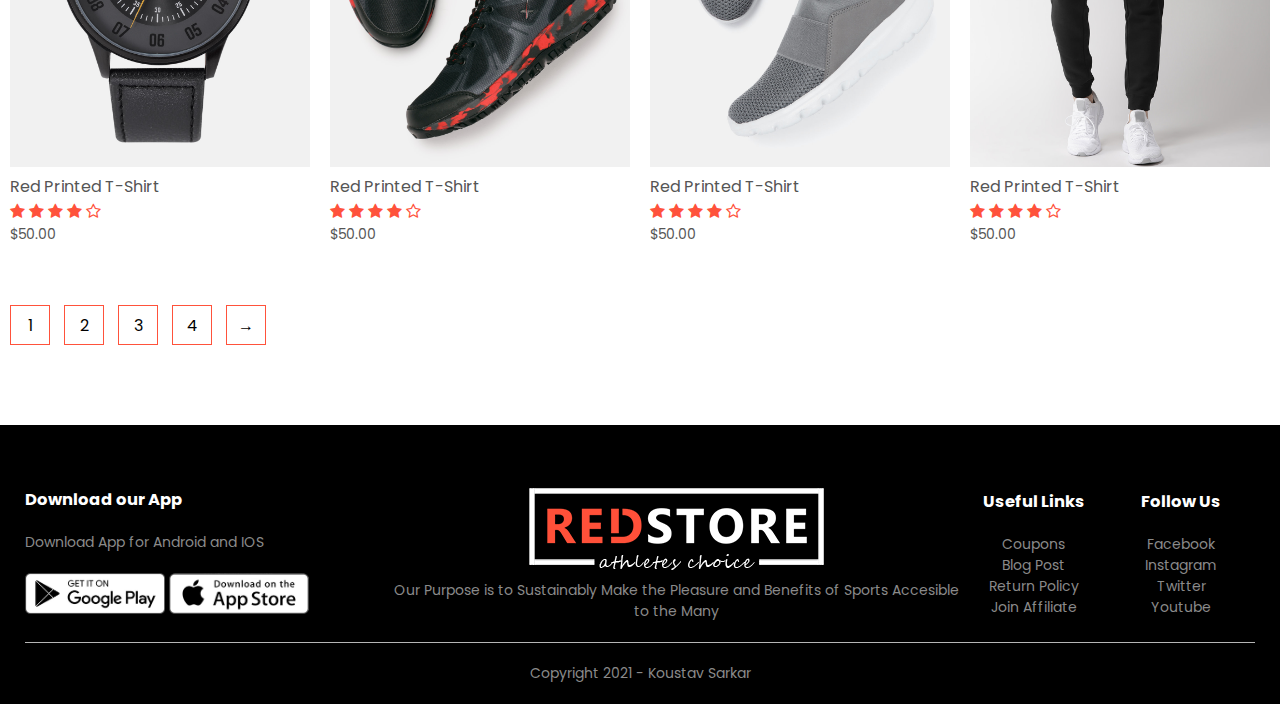
<file: products.html>
<!DOCTYPE html>
<html lang="en">
<head>
    <meta charset="UTF-8">
    <meta http-equiv="X-UA-Compatible" content="IE=edge">
    <meta name="viewport" content="width=device-width, initial-scale=1.0">
    <title>All-Products-Redstore | E-Commerce Website</title>
    <link rel="stylesheet" href="style.css">
    <link rel="preconnect" href="https://fonts.googleapis.com">
    <link rel="preconnect" href="https://fonts.gstatic.com" crossorigin>
    <link href="https://fonts.googleapis.com/css2?family=Poppins:wght@100;300;400;500;600;700&display=swap" rel="stylesheet">
    <link rel="stylesheet" href="https://stackpath.bootstrapcdn.com/font-awesome/4.7.0/css/font-awesome.min.css">
</head>
<body>
</body>
        <div class="container">
            <div class="navbar">
                <div class="logo">
                    <img src="./RedStore_Img/images/logo.png" alt="image" width="100px">
                </div>
                <nav>
                <ul id="MenuItems">
                    <li><a href="">Home</a></li>
                    <li><a href="">Products</a></li>
                    <li><a href="">About</a></li>
                    <li><a href="">Contact</a></li>
                    <li><a href="">Account</a></li>
                </ul>
                </nav>
                <img src="./RedStore_Img/images/cart.png" width="30px" height="30px">
                <img src="./RedStore_Img/images/menu.png"class="menu-icon" onclick="menutoggle()">
            </div>
            
        </div>
    <div class="smallcontainer">
        <div class="row row-2">
            <h2>All Products</h2>
            <select name="" id="">
                <option value="">Default Sorting</option>
                <option value="">Sort by price</option>
                <option value="">Sort by Popularity</option>
                <option value="">Sort by rating</option>
                <option value="">Sort by sale</option>
            </select>
        </div>
        <div class="row">
            <div class="col-4">
                <img src="./RedStore_Img/images/product-1.jpg">
                <h4>Red Printed T-Shirt</h4>
                <div class="rating">
                    <i class="fa fa-star"></i>
                    <i class="fa fa-star"></i>
                    <i class="fa fa-star"></i>
                    <i class="fa fa-star"></i>
                    <i class="fa fa-star-o"></i>
                </div>
                <p>$50.00</p>
            </div>
            <div class="col-4">
                <img src="./RedStore_Img/images/product-2.jpg">
                <h4>Red Printed T-Shirt</h4>
                <div class="rating">
                    <i class="fa fa-star"></i>
                    <i class="fa fa-star"></i>
                    <i class="fa fa-star"></i>
                    <i class="fa fa-star"></i>
                    <i class="fa fa-star-o"></i>
                </div>
                <p>$50.00</p>
            </div>
            <div class="col-4">
                <img src="./RedStore_Img/images/product-3.jpg">
                <h4>Red Printed T-Shirt</h4>
                <div class="rating">
                    <i class="fa fa-star"></i>
                    <i class="fa fa-star"></i>
                    <i class="fa fa-star"></i>
                    <i class="fa fa-star"></i>
                    <i class="fa fa-star-o"></i>
                </div>
                <p>$50.00</p>
            </div>
            <div class="col-4">
                <img src="./RedStore_Img/images/product-4.jpg">
                <h4>Red Printed T-Shirt</h4>
                <div class="rating">
                    <i class="fa fa-star"></i>
                    <i class="fa fa-star"></i>
                    <i class="fa fa-star"></i>
                    <i class="fa fa-star"></i>
                    <i class="fa fa-star-o"></i>
                </div>
                <p>$50.00</p>
            </div>
        </div>
        <div class="row">
            <div class="col-4">
                <img src="./RedStore_Img/images/product-5.jpg">
                <h4>Red Printed T-Shirt</h4>
                <div class="rating">
                    <i class="fa fa-star"></i>
                    <i class="fa fa-star"></i>
                    <i class="fa fa-star"></i>
                    <i class="fa fa-star"></i>
                    <i class="fa fa-star-o"></i>
                </div>
                <p>$50.00</p>
            </div>
            <div class="col-4">
                <img src="./RedStore_Img/images/product-6.jpg">
                <h4>Red Printed T-Shirt</h4>
                <div class="rating">
                    <i class="fa fa-star"></i>
                    <i class="fa fa-star"></i>
                    <i class="fa fa-star"></i>
                    <i class="fa fa-star"></i>
                    <i class="fa fa-star-o"></i>
                </div>
                <p>$50.00</p>
            </div>
            <div class="col-4">
                <img src="./RedStore_Img/images/product-7.jpg">
                <h4>Red Printed T-Shirt</h4>
                <div class="rating">
                    <i class="fa fa-star"></i>
                    <i class="fa fa-star"></i>
                    <i class="fa fa-star"></i>
                    <i class="fa fa-star"></i>
                    <i class="fa fa-star-o"></i>
                </div>
                <p>$50.00</p>
            </div>
            <div class="col-4">
                <img src="./RedStore_Img/images/product-8.jpg">
                <h4>Red Printed T-Shirt</h4>
                <div class="rating">
                    <i class="fa fa-star"></i>
                    <i class="fa fa-star"></i>
                    <i class="fa fa-star"></i>
                    <i class="fa fa-star"></i>
                    <i class="fa fa-star-o"></i>
                </div>
                <p>$50.00</p>
            </div>
        </div>
        <div class="row">
            <div class="col-4">
                <img src="./RedStore_Img/images/product-9.jpg">
                <h4>Red Printed T-Shirt</h4>
                <div class="rating">
                    <i class="fa fa-star"></i>
                    <i class="fa fa-star"></i>
                    <i class="fa fa-star"></i>
                    <i class="fa fa-star"></i>
                    <i class="fa fa-star-o"></i>
                </div>
                <p>$50.00</p>
            </div>
            <div class="col-4">
                <img src="./RedStore_Img/images/product-10.jpg">
                <h4>Red Printed T-Shirt</h4>
                <div class="rating">
                    <i class="fa fa-star"></i>
                    <i class="fa fa-star"></i>
                    <i class="fa fa-star"></i>
                    <i class="fa fa-star"></i>
                    <i class="fa fa-star-o"></i>
                </div>
                <p>$50.00</p>
            </div>
            <div class="col-4">
                <img src="./RedStore_Img/images/product-11.jpg">
                <h4>Red Printed T-Shirt</h4>
                <div class="rating">
                    <i class="fa fa-star"></i>
                    <i class="fa fa-star"></i>
                    <i class="fa fa-star"></i>
                    <i class="fa fa-star"></i>
                    <i class="fa fa-star-o"></i>
                </div>
                <p>$50.00</p>
            </div>
            <div class="col-4">
                <img src="./RedStore_Img/images/product-12.jpg">
                <h4>Red Printed T-Shirt</h4>
                <div class="rating">
                    <i class="fa fa-star"></i>
                    <i class="fa fa-star"></i>
                    <i class="fa fa-star"></i>
                    <i class="fa fa-star"></i>
                    <i class="fa fa-star-o"></i>
                </div>
                <p>$50.00</p>
            </div>
        </div>

        <div class="page-btn">
            <span>1</span>
            <span>2</span>
            <span>3</span>
            <span>4</span>
            <span>&#8594</span>
        </div>
    </div>
    <!-----Latest Products ------->
    <div class="smallcontainer">
    </div>
    <div class="footer">
        <div class="container">
            <div class="row">
                <div class="footer-col-1">
                    <h3>Download our App</h3>
                    <p>Download App for Android and IOS</p>
                    <div class="app-logo">
                        <img src="./RedStore_Img/images/play-store.png" alt="">
                        <img src="./RedStore_Img/images/app-store.png" alt="">
                    </div>
                </div>
                <div class="footer-col-2">
                    <img src="./RedStore_Img/images/logo-white.png" alt="">
                    <p>Our Purpose is to Sustainably Make the Pleasure and Benefits of Sports Accesible to the Many</p>
                </div>
                <div class="footer-col-3">
                    <h3>Useful Links</h3>
                    <ul>
                        <li>Coupons</li>
                        <li>Blog Post</li>
                        <li>Return Policy</li>
                        <li>Join Affiliate</li>
                    </ul>
                </div>
                <div class="footer-col-4">
                    <h3>Follow Us</h3>
                    <ul>
                        <li>Facebook</li>
                        <li>Instagram</li>
                        <li>Twitter</li>
                        <li>Youtube</li>
                    </ul>
                </div>
            </div>
            <hr>
            <p class="copyright">Copyright 2021 - Koustav Sarkar</p>
        </div>
    </div>
    <!-- ----------js for toggle menu------- -->
     <script>
        var MenuItems = document.getElementById("MenuItems");
        MenuItems.style.maxHeight="0px";
        function menutoggle()
        {
            if(MenuItems.style.maxHeight == "0px")
            {
                MenuItems.style.maxHeight = "200px";
            }
            else
            {
                MenuItems.style.maxHeight = "0px";
            }
        }
    </script> 
</body>
</html>
</file>
<file: style.css>
*{
    margin: 0;
    padding: 0;
    box-sizing: border-box;
}

body
{
    font-family: 'Poppins', sans-serif;
}

.navbar{
    display: flex;
    align-items: center;
    padding: 20px;
}
nav{
    flex: 1;
    display: inline-block;
    text-align: right;
}
nav ul{
    display: inline-block;
    list-style-type: none;
}
nav ul li{
    display: inline-block;
    margin-right: 20px;
    transition: transform 1s;
    
}
nav ul li:hover
{
    transform: translateY(-5px);
    background: none;
    text-decoration: underline;
}
a{
    text-decoration: none;
    color: #555;
}
p{
    color:#555
}
.container
{
    max-width:1300px ;
    margin: auto;
    padding-left: 25px;
    padding-right: 25px;
}
.row
{
    display: flex;
    align-items: center;
    flex-wrap: wrap;
    justify-content: space-around;
}
.col-2
{
    flex-basis: 50%;
    min-width: 300px;
}
.col-2 img
{
    max-width: 100%;
    padding: 50px 0;
}
.col-2 h1{
    font-size: 50px;
    line-height: 60px;
    margin: 50px 0;
}
.btn
{
    display: inline-block;
    background: #ff523b;
    color: white;
    padding: 8px 30px;
    margin:30px 0;
    border-radius: 30px;
}
.header
{
    background: radial-gradient(#fff,#ffd6d6);
}

.btn:hover
{
    background: #563434;
}

.categories
{
    margin: 70px 0;
}
.col-3
{
    flex-basis: 30%;
    min-width: 250px;
    margin-bottom: 30px;
}
.col-3 img
{
    width: 100%;
}
.small-container
{
    max-width: 1080px;
    margin: auto;
    padding-left: 25px;
    padding-right: 25px;
}
.col-4
{
    flex-basis: 25%;
    padding: 10px;
    min-width: 200px;
    margin-bottom: 50px;
    transition: 0.5s;
}
.col-4 img
{
    width: 100%;
}
.title
{
    text-align: center;
    margin: 0 auto 80px;
    line-height: 60px;
    position: relative;
    color: #555;
}
.title::after
{
    content: '';
    background: #ff523b;
    width: 80px;
    height: 5px;
    border-radius: 5px;
    position: absolute;
    bottom: 0;
    left: 50%;
    transform: translateX(-50%);
}
h4
{
    color: #555;
    font-weight: normal;
}
.col-4 p
{
    font-size: 14px;
}
.rating .fa{
    color:#ff523b
}
.col-4:hover
{
    transform: translateY(-10px);
}
.offer
{
    background: radial-gradient(#fff,#ffd6d6);
    margin-top: 80px;
    padding: 30px 0;
}
.col-2 .offer img
{
    padding: 50px;
}
small
{
    color:#555
}
.testimonial
{
    padding-top: 100px;
}
.testimonial .col-3
{
    text-align: center;
    padding: 40px 20px;
    box-shadow: 0 0 20px 0;
    transition: transform 0.5s;
}
.testimonial .col-3 img
{
    width: 50px;
    margin-top: 20px;
    border-radius: 50%;
}
.testimonial .col-3:hover
{
    transform: translateY(-10px);
}
.fa.fa-quote-left
{
    font-size: 34px;
    color: #ff523b;
}
.col-3 p
{
    font-size: 12px;
    margin: 12px 0;
    color: #777;
}
.testimonial .col-3 h3
{
    font-weight: 600;
    color: #555;
    font-size: 16px;
}
.brands
{
    margin: 100px auto;
}
.col-5
{
    width: 160px;
}
.col-5 img
{
    width: 100%;
    cursor: pointer;
    filter: grayscale(100%);
    transition: transform 1s;
}
.col-5 img:hover
{
    filter: grayscale(0%);
    transform: translateY(-10px);
}

.footer
{
    background: #000;
    color: #8a8a8a;
    font-size: 14px;
    padding: 60px 0 20px;
}
.footer p{
    color: #8a8a8a;
}
.footer h3
{
    color: #fff;
    margin-bottom: 20px;
}
.footer-col-1
{
    flex-basis: 30%;
}
.footer-col-2
{
    flex: 1;
    text-align: center;
}
footer-col-2 img
{
    width: 180px;
    margin-bottom: 20px;
}
.footer-col-3,.footer-col-4
{
    flex-basis: 12%;
    text-align: center;
}
ul li
{
    list-style-type: none;
}
.app-logo
{
    margin-top: 20px;
}
.app-logo img
{
    width: 140px;
}
.footer hr
{
    border: none;
    background: #b5b5b5;
    height: 1px;
    margin: 20px 0;
}
.copyright
{
    text-align: center;
}
.menu-icon
{
    width: 28px;
    margin-left: 20px;
    display: none;
}
/* -------------media query---------- */
@media only screen and (max-width:800px)
{
    nav ul {
        position: absolute;
        top: 70px;
        left: 0;
        background:#212121;
        width: 100%;
        overflow: hidden;
        transition: max-height 0.5s;
    }
    nav ul li
    {
        display: block;
        margin-right: 50px;
        margin-top: 10px;
        margin-bottom: 10px;
    }
    nav ul li {
        color: #fff;
    }
    .menu-icon
    {
        display: block;
        cursor: pointer;
    }
}

/* ------all products----- */
.row-2
{
    justify-content: space-between;
    margin: 100px auto 50px;
}
select
{
    border: 1px solid #ff523b;
    padding: 5px;
}
select:focus
{
    outline: none;
}
.page-btn
{
    margin: 0 auto 80px;

}
.page-btn span
{
    display: inline-block;
    border: 1px solid #ff523b;
    margin-left: 10px;
    width: 40px;
    height: 40px;
    text-align: center;
    line-height: 40px;
    cursor: pointer;
}
.page-btn span:hover
{
    background: #ff523b;
    color: #fff;
    transition: 0.5s;
}
/*--------------------single product details------------*/
.single-product
{
    margin-top: 80px;
}
.single-product .col-2 img
{
    padding: 0px;
}
.single-product .col-2 
{
    padding: 20px;   
}
.single-product h4{
    margin: 20px 0;
    font-size: 22px;
    font-weight: bold;
}
.single-product select
{
    display: block;
    padding: 10px;
    margin-top: 20px;
}
.single-product input
{
    width: 50px;
    height: 40px;
    padding-left: 10px;
    font-size: 20px;
    margin-right: 10px;
    border: 1px solid #ff523b;
}

.single-product input:focus
{
    outline: none;
}
.single-product .fa
{
    margin-left: 10px;
    color: #ff523b;
}
.small-img-row
{
    display: flex;
    justify-content: space-between;
}
.small-img-col
{
    flex-basis: 24%;
    cursor: pointer;
}
/*---------------cart-items--------*/
.cart-page
{
    margin:80px auto;
}
table
{
    width: 100%;
    border-collapse: collapse;
}
.cart-info
{
    display: flex;
    flex-wrap:wrap ;
}
th
{
    text-align: left;
    padding: 5px;
    color: #fff;
    background: #ff523b;
    font-weight: normal;
}
td
{
    padding: 10px 5px;
}
td input
{
    width: 40px;
    height: 30px;
    padding: 5px;
}
td a
{
    color: #ff523b;
    font-size: 12px;
}
td img
{
    width: 80px;
    height: 80px;
    margin-right: 10px;
}

.total-price
{
    display: flex;
    justify-content: flex-end;
}
.total-price table
{
    border-top: 3px solid #ff523b;
    width: 100%;
    max-width: 400px;
}

td:last-child
{
    text-align: right;
}

th:last-child
{
    text-align: right;
}


/*---------account page-----------*/
.account-page
{
    padding: 50px 0;
    background: radial-gradient(#fff,#ffd6d6);
}
.form-container
{
    background: #fff;
    width: 300px;
    height: 400px;
    position: relative;
    text-align: center;
    padding: 20px 0;
    margin: auto;
    box-shadow: 0 0 20px 0.1 rgba(0,0,0,0.1);
    overflow: hidden;
}
.form-container span
{
    font-weight: bold;
    padding: 0 10px;
    color: #555;
    cursor: pointer;
    width: 100px;
    display: inline-block;
}

.form-btn
{
    display: inline-block;
}
.form-container form
{
    max-width: 300px;
    padding: 0 20px;
    position: absolute;
    top: 130px;
    transition: transform 1s;
}
form input
{
    width: 100%;
    height: 30px;
    margin: 10px 0;
    padding: 0 10px;
    border: 1px solid #ccc;
}
form .btn
{
    width: 100%;
    border: none;
    cursor: pointer;
    margin: 10px 0;
}

form .btn:focus
{
    outline: none;
}

#LoginForm
{
    left: -300px;

}
#RegForm
{
    left: 0;
}
form a
{
    font-size: 12px;
}
#Indicator
{
    width: 100px;
    border: none;
    background: #ff523b;
    height: 3px;
    margin-top: 8px;
    transform: translateX(100px);
    transition: transform 1s;
}

/* ---media query for less than 600px screen size--- */
@media only screen and (max-width:600px)
{
    .row
    {
        text-align: center;
    }
    .col-2,.col-3,.col-4
    {
        flex-basis: 100%;
    }
    .single-product .row
    {
        text-align: left;
    }
    .single-product .col-2
    {
        padding: 20px 0;
    }
    .single-product h1 
    {
        font-size: 26px;
        line-height: 32px;
    }
    .cart-info p
    {
        display: none;
    }

}
</file>
